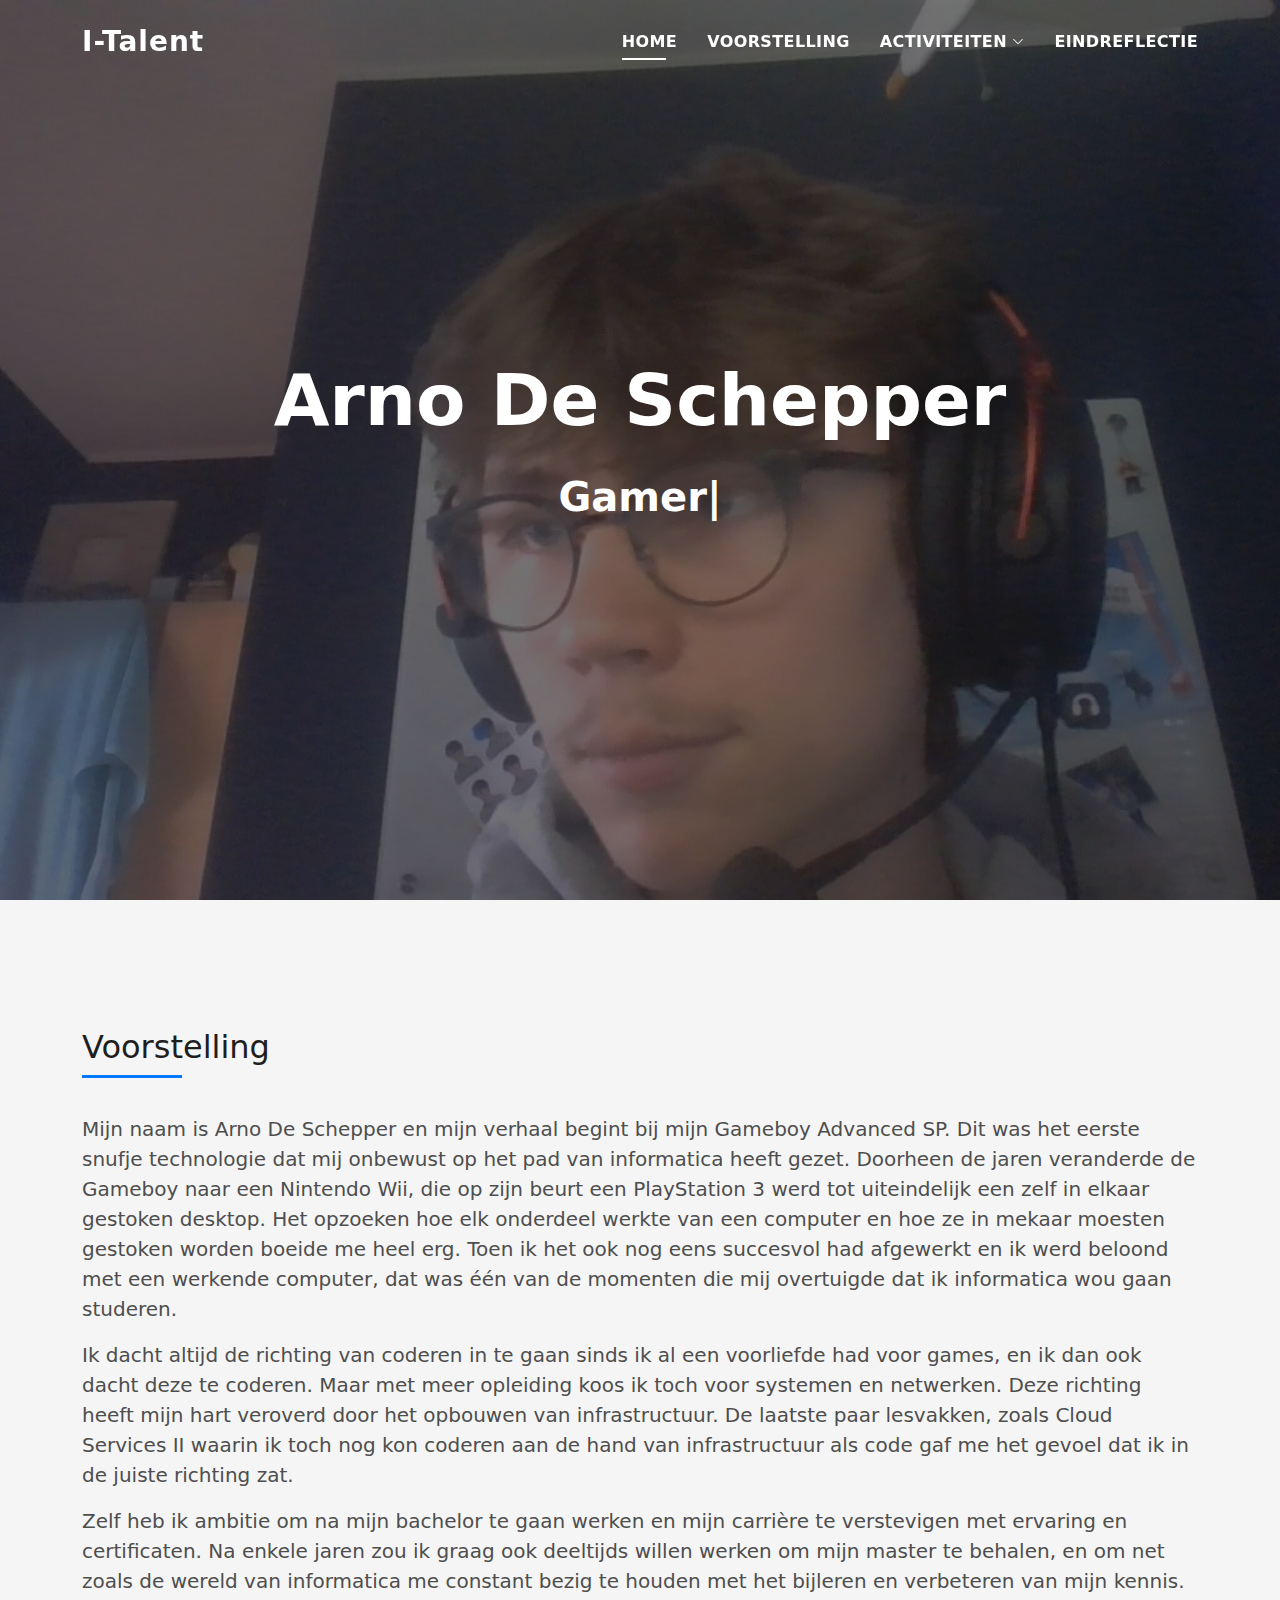
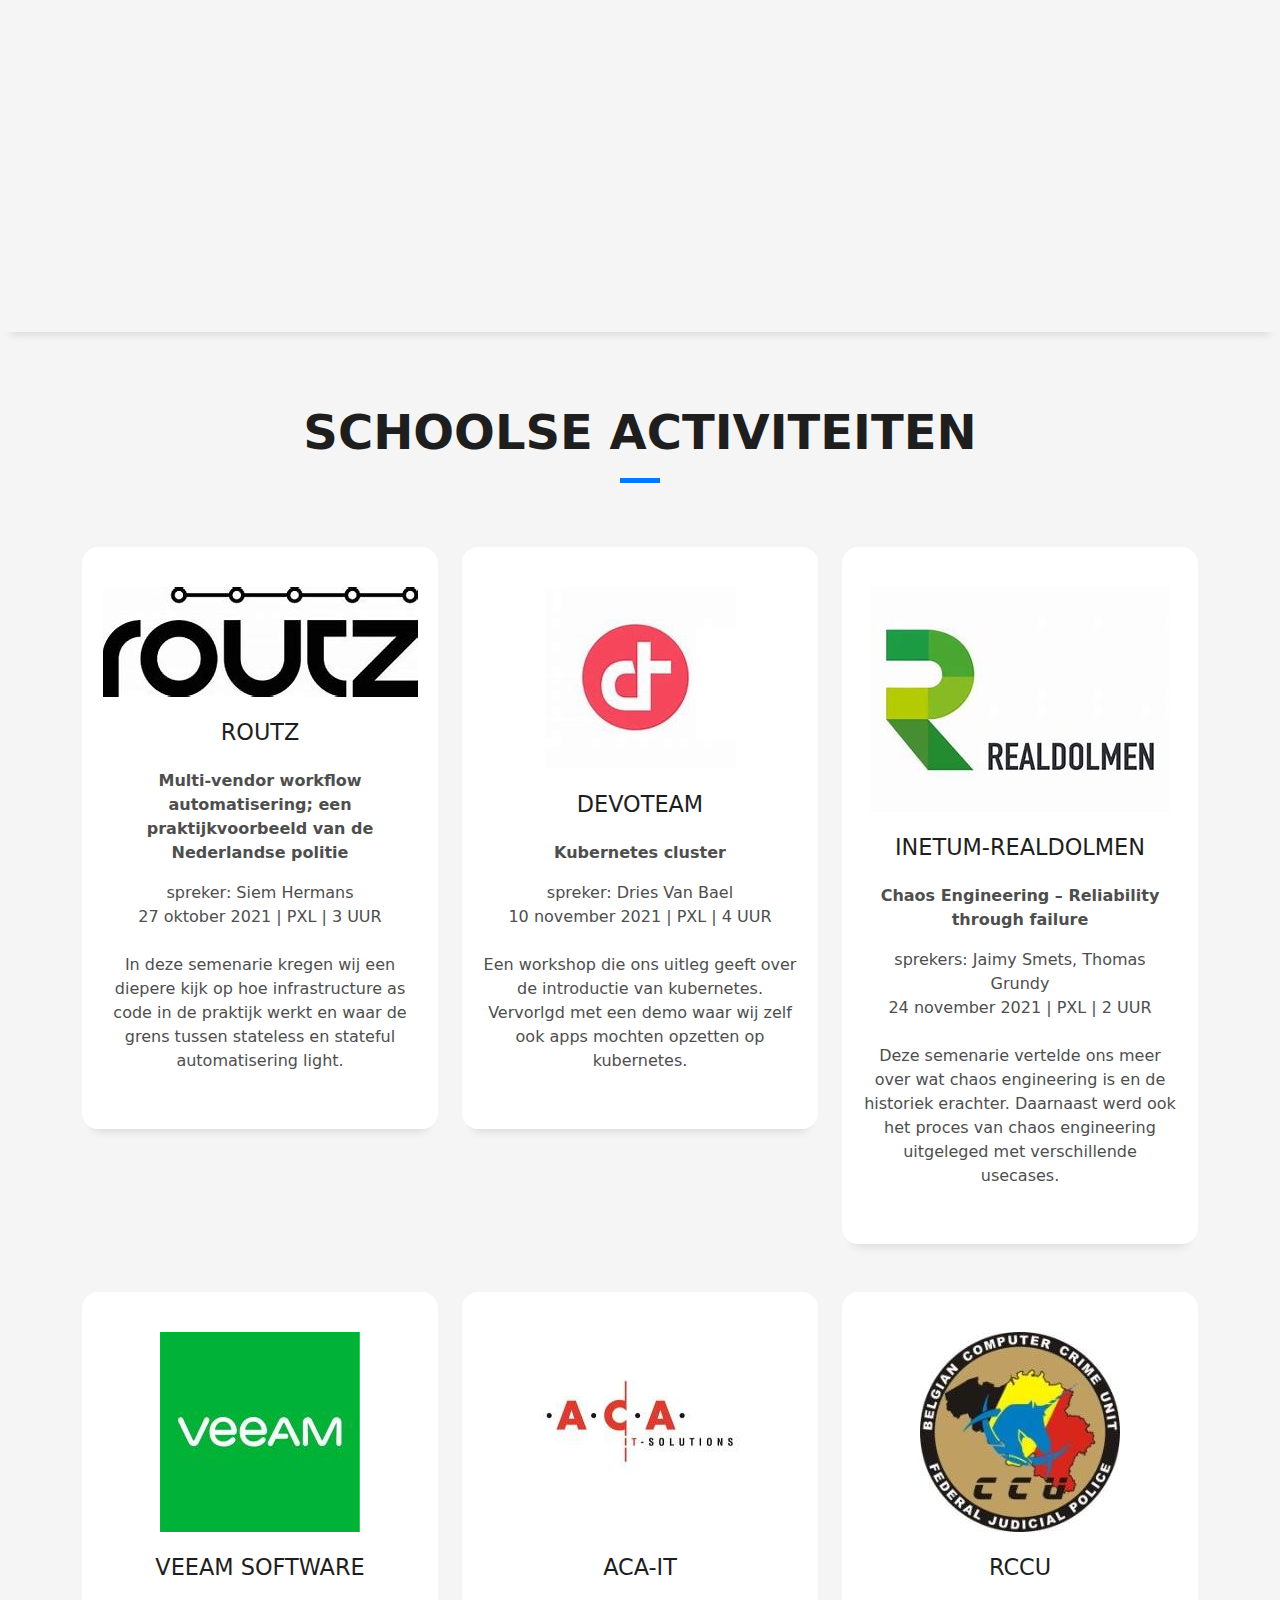
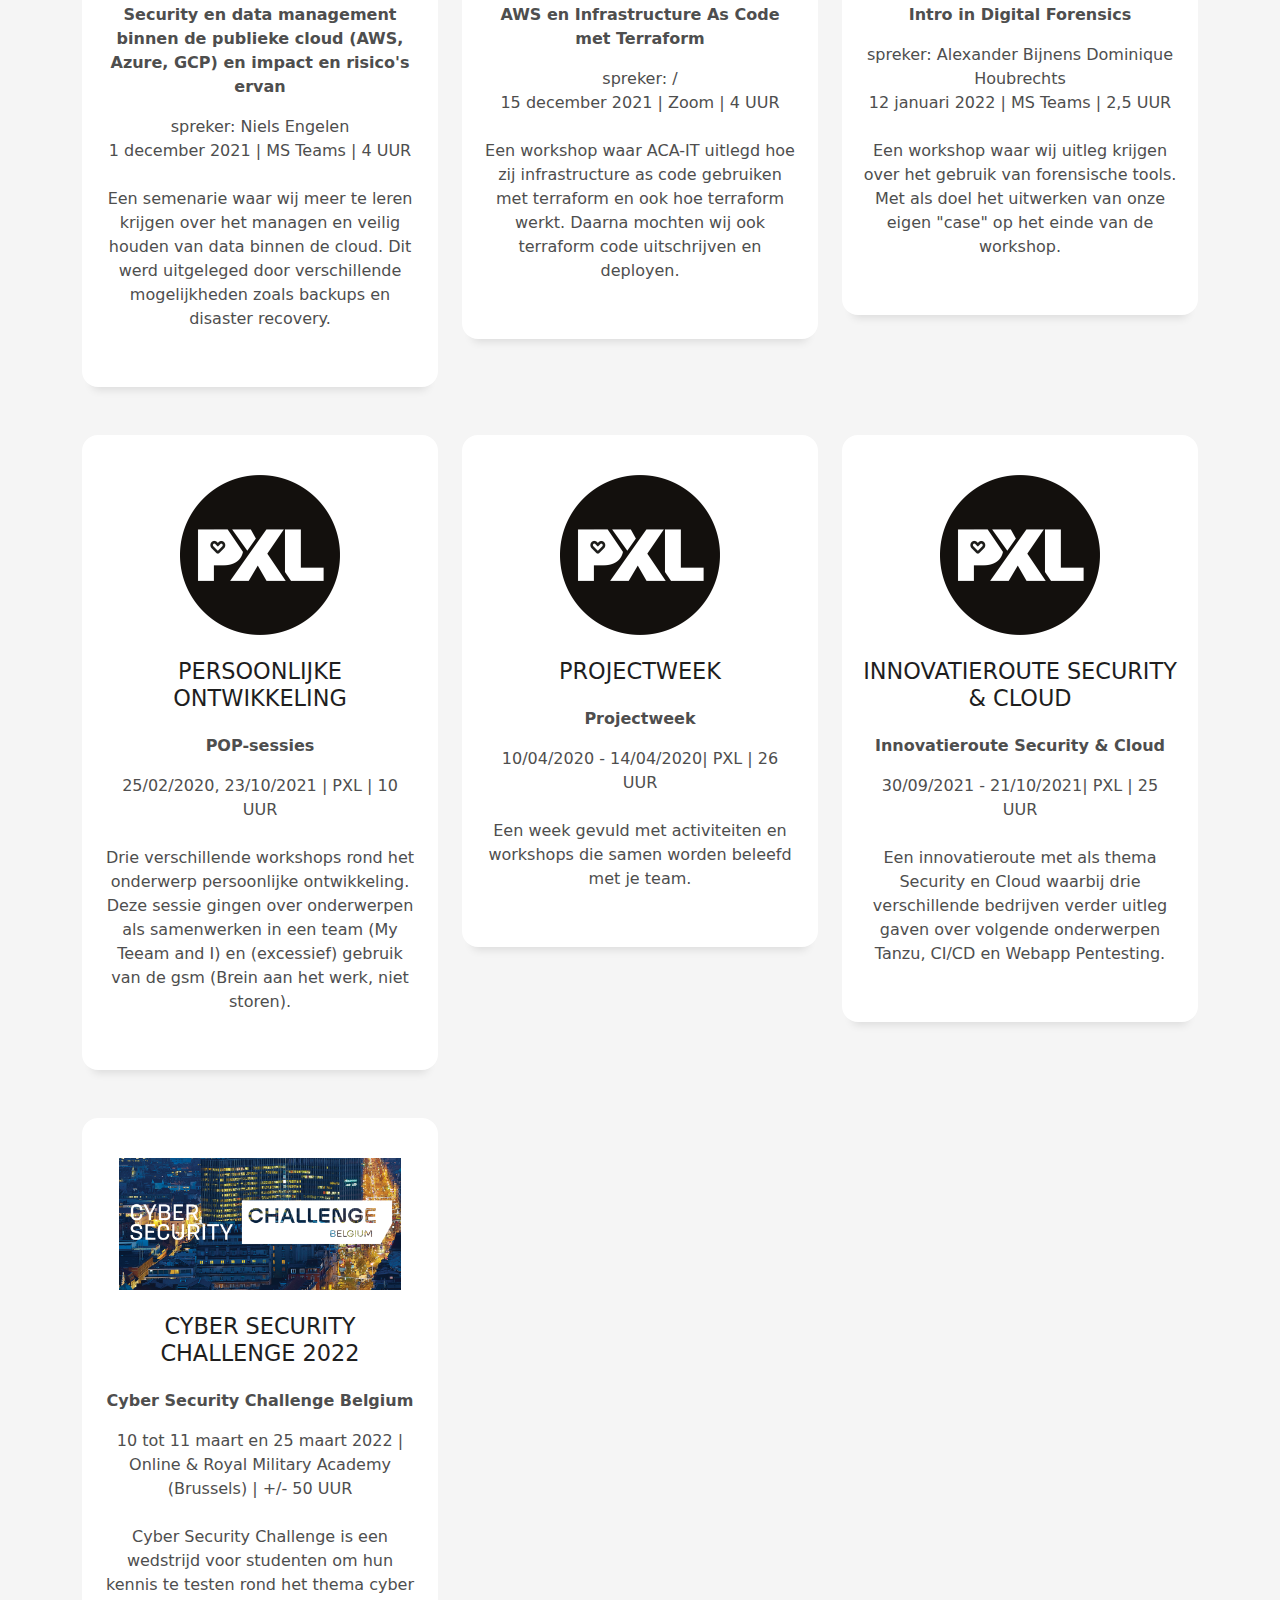
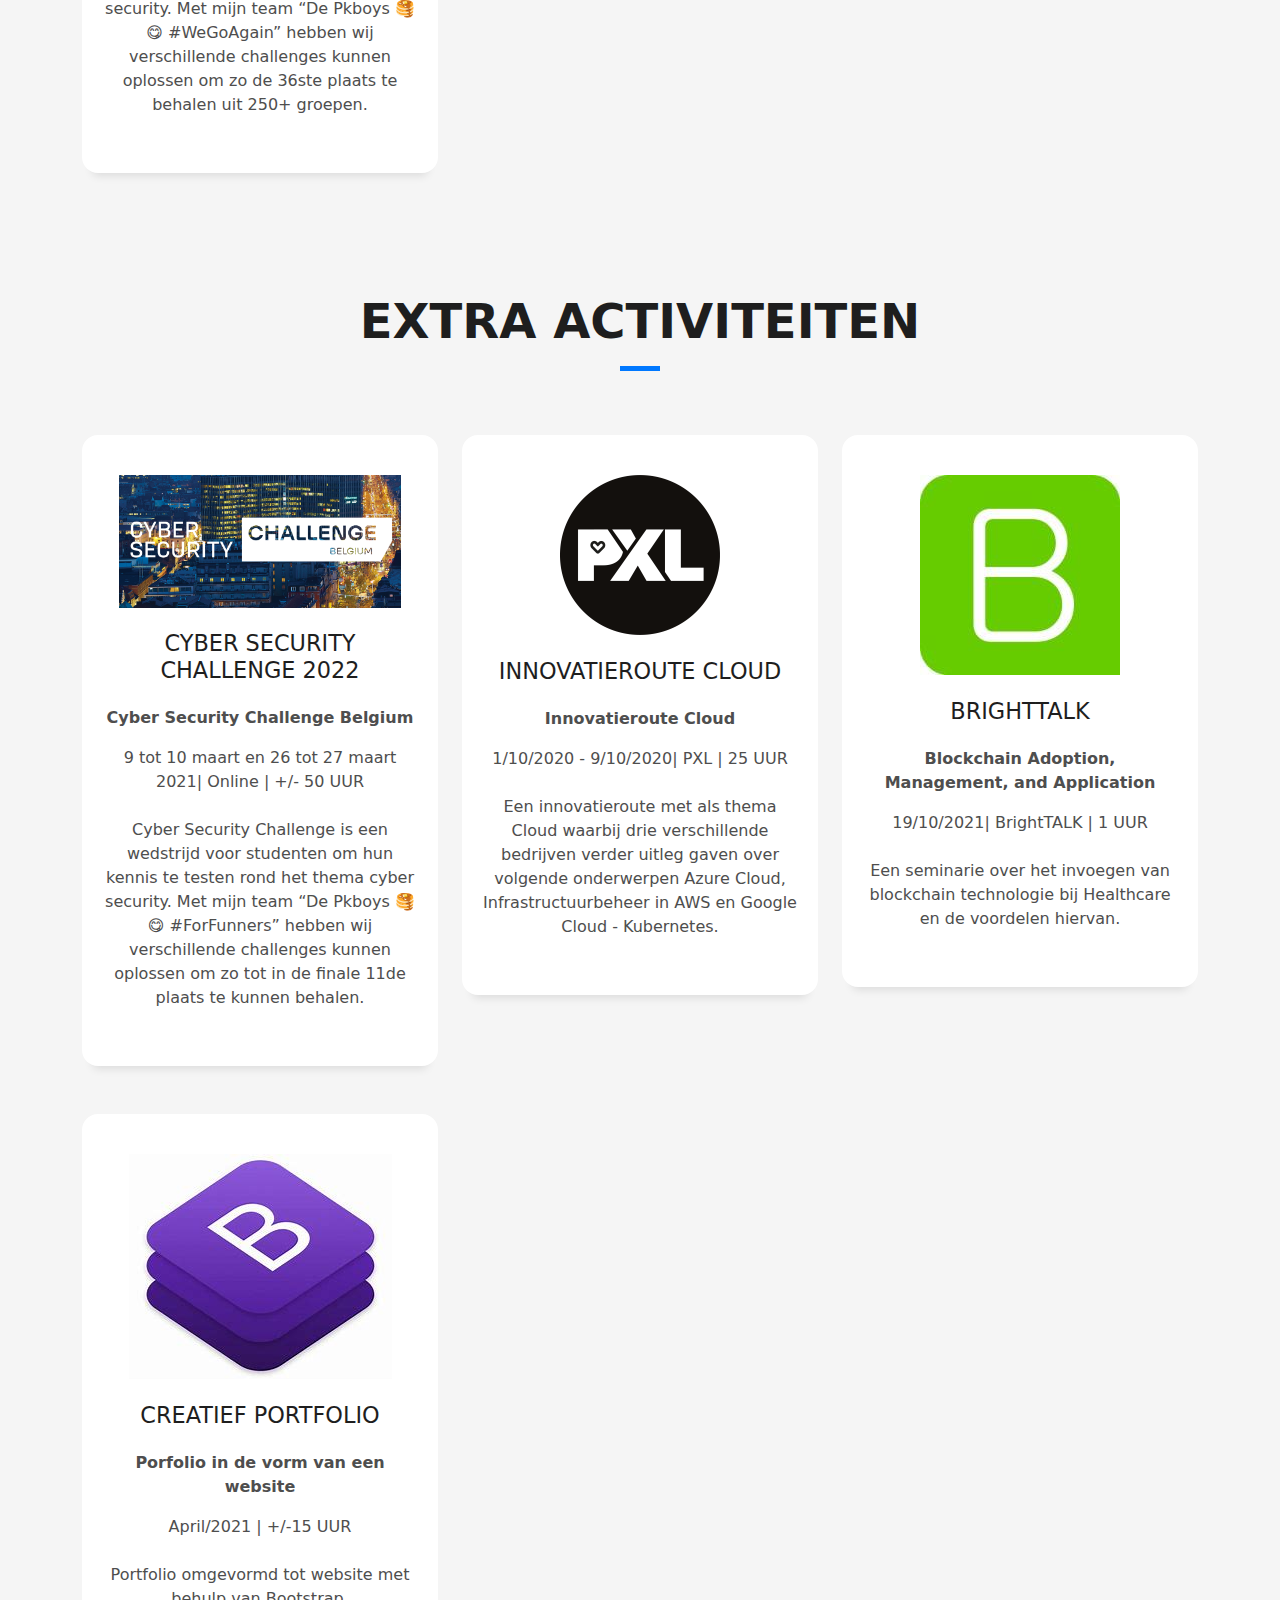
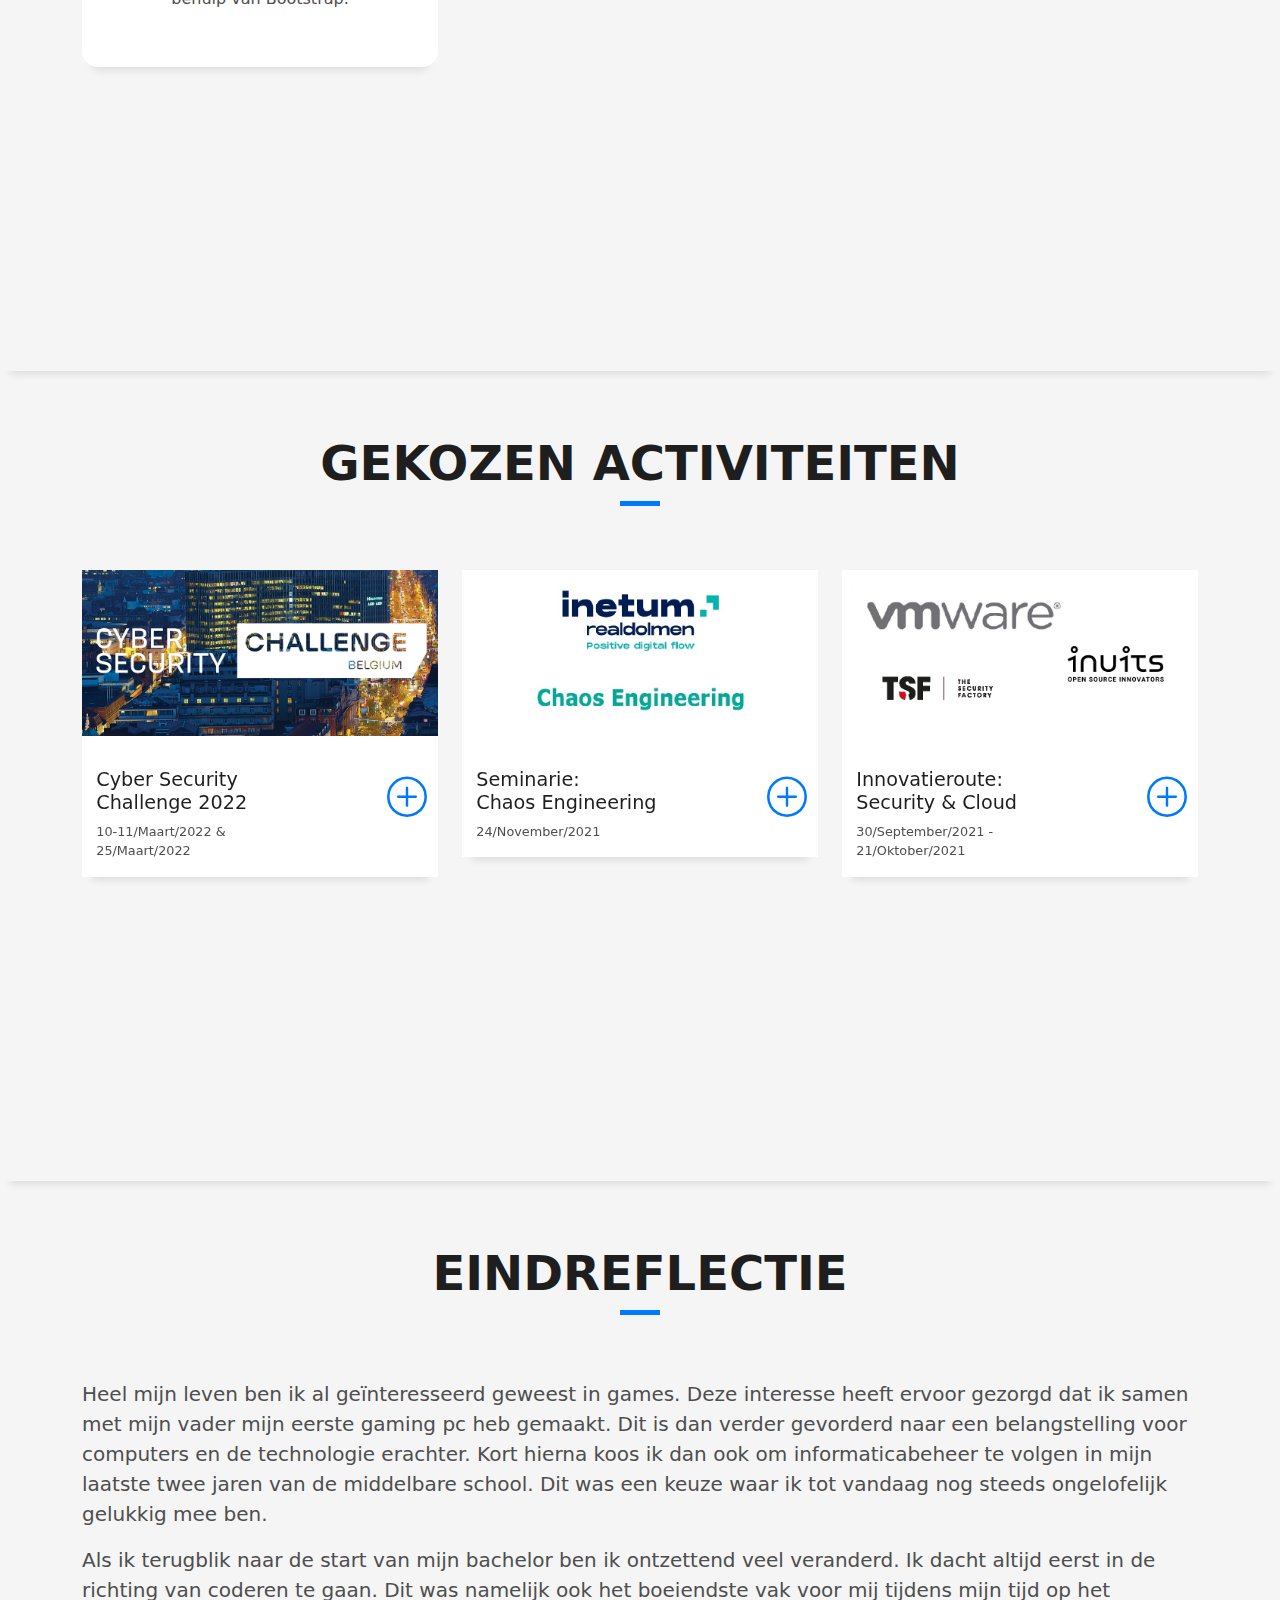
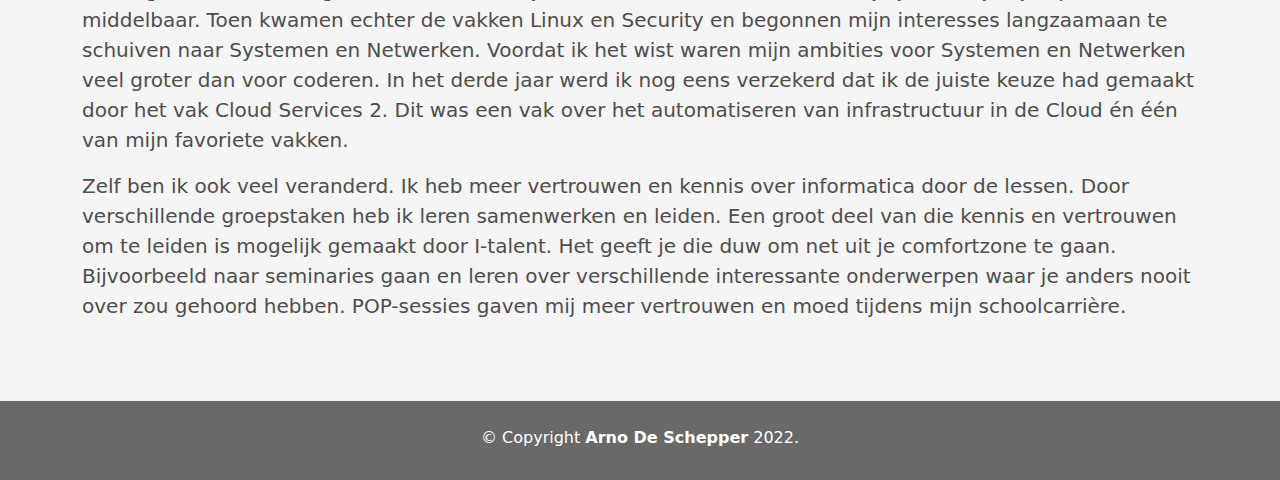
<file: index.html>
<!DOCTYPE html>
<html lang="en">

<head>
  <meta charset="utf-8">
  <meta content="width=device-width, initial-scale=1.0" name="viewport">

  <title>I-Talent Portfolio Arno De Schepper - Index</title>
  <meta content="" name="description">
  <meta content="" name="keywords">

  <!-- Favicons -->
  <link href="assets/img/pxl32pxl.png" rel="icon">
  <link href="assets/img/pxl160pxl.png" rel="apple-touch-icon">

  <!-- Vendor CSS Files -->
  <link href="assets/vendor/bootstrap/css/bootstrap.min.css" rel="stylesheet">
  <link href="assets/vendor/bootstrap-icons/bootstrap-icons.css" rel="stylesheet">
  <link href="assets/vendor/glightbox/css/glightbox.min.css" rel="stylesheet">
  <link href="assets/vendor/swiper/swiper-bundle.min.css" rel="stylesheet">

  <!-- Template Main CSS File -->
  <link href="assets/css/style.css" rel="stylesheet">

</head>

<body>

  <!-- ======= Header ======= -->
  <header id="header" class="fixed-top">
    <div class="container d-flex align-items-center justify-content-between">

      <h1 class="logo"><a href="index.html">I-Talent</a></h1>

      <nav id="navbar" class="navbar">
        <ul>
          <li><a class="nav-link scrollto active" href="#hero">Home</a></li>
          <li><a class="nav-link scrollto" href="#about">Voorstelling</a></li>
          <li class="dropdown"><a href="#"><span>Activiteiten</span> <i class="bi bi-chevron-down"></i></a>
            <ul>
              <li><a href="#services">Schoolse activiteiten</a></li>
              <li><a href="#extra">Extra activiteiten</a></li>
              <li class="dropdown"><a href="#work"><span>Gekozen activiteiten</span> <i class="bi bi-chevron-right"></i></a>
                <ul>
                  <li><a href="cscbe.html" target="_blank" rel="noopener noreferrer">Cyber Security Challenge 2022</a></li>
                  <li><a href="chaos-engineering.html" target="_blank" rel="noopener noreferrer"> Seminarie: Chaos Engineering</a></li>
                  <li><a href="innovatie.html" target="_blank" rel="noopener noreferrer"> Innovatieroute: Security & Cloud</a></li>
                </ul>
              </li>
            </ul>
          </li>
  
          <li><a class="nav-link scrollto " href="#blog">Eindreflectie</a></li>
          <!--<li class="dropdown"><a href="#"><span>Drop Down</span> <i class="bi bi-chevron-down"></i></a>
            <ul>
              <li><a href="#">Drop Down 1</a></li>
              <li class="dropdown"><a href="#"><span>Deep Drop Down</span> <i class="bi bi-chevron-right"></i></a>
                <ul>
                  <li><a href="#">Deep Drop Down 1</a></li>
                  <li><a href="#">Deep Drop Down 2</a></li>
                  <li><a href="#">Deep Drop Down 3</a></li>
                  <li><a href="#">Deep Drop Down 4</a></li>
                  <li><a href="#">Deep Drop Down 5</a></li>
                </ul>
              </li>
              <li><a href="#">Drop Down 2</a></li>
              <li><a href="#">Drop Down 3</a></li>
              <li><a href="#">Drop Down 4</a></li>
            </ul>
          </li> -->
       
        </ul>
        <i class="bi bi-list mobile-nav-toggle"></i>
      </nav><!-- .navbar -->

    </div>
  </header><!-- End Header -->

  <!-- ======= Hero Section ======= -->
  <div id="hero" class="hero route bg-image" style="background-image: url(assets/img/uno.jpg)">
    <div class="overlay-itro"></div>
    <div class="hero-content display-table">
      <div class="table-cell">
        <div class="container">
          <!--<p class="display-6 color-d">Hello, world!</p>-->
          <h1 class="hero-title mb-4">Arno De Schepper</h1>
          <p class="hero-subtitle"><span class="typed" data-typed-items="Gamer, Dieren fanaat, Student, Levensgenieter"></span></p>
          <!-- <p class="pt-3"><a class="btn btn-primary btn js-scroll px-4" href="#about" role="button">Learn More</a></p> -->
        </div>
      </div>
    </div>
  </div><!-- End Hero Section -->

  <main id="main">

    <!-- ======= About Section ======= -->
    <section id="about" class="about-mf sect-pt4 route">
      <div class="container">
        <div class="row">
          <div class="about-me pt-4 pt-md-0">
            <div class="title-box-2">
              <h5 class="title-left">
                Voorstelling
              </h5>
            </div>
            <p class="lead">
              Mijn naam is Arno De Schepper en mijn verhaal begint bij mijn Gameboy Advanced SP. 
              Dit was het eerste snufje technologie dat mij onbewust op het pad van informatica heeft gezet. 
              Doorheen de jaren veranderde de Gameboy naar een Nintendo Wii, die op zijn beurt een PlayStation 3 werd tot uiteindelijk een zelf in elkaar gestoken desktop. 
              Het opzoeken hoe elk onderdeel werkte van een computer en hoe ze in mekaar moesten gestoken worden boeide me heel erg. 
              Toen ik het ook nog eens succesvol had afgewerkt en ik werd beloond met een werkende computer, dat was één van de momenten die mij overtuigde dat ik informatica wou gaan studeren.
            </p>
            <p class="lead">
              Ik dacht altijd de richting van coderen in te gaan sinds ik al een voorliefde had voor games, en ik dan ook dacht deze te coderen. 
              Maar met meer opleiding koos ik toch voor systemen en netwerken. 
              Deze richting heeft mijn hart veroverd door het opbouwen van infrastructuur. 
              De laatste paar lesvakken, zoals Cloud Services II  waarin ik toch nog kon coderen aan de hand van infrastructuur als code gaf me het gevoel dat ik in de juiste richting zat.
            </p>
            <p class="lead ex">
              Zelf heb ik ambitie om na mijn bachelor te gaan werken en mijn carrière te verstevigen met ervaring en certificaten. 
              Na enkele jaren zou ik graag ook deeltijds willen werken om mijn master te behalen, en om net zoals de wereld van informatica me constant bezig te houden met het bijleren en verbeteren van mijn kennis.
            </p>
          </div>
          
        </div>
      </div>
    </section><!-- End About Section -->

    <div class="section-counter paralax-mf bg-image" style="background-image: url(assets/img/due.jpg)"></div>

    <!-- ======= Services Section ======= -->
    <section id="services" class="services-mf pt-5 route">
      <div class="container">
        <div class="row">
          <div class="col-sm-12">
            <div class="title-box text-center">
              <br>
              <h3 class="title-a">
                Schoolse Activiteiten
              </h3>
              <p class="subtitle-a">
                
              </p>
              <div class="line-mf"></div>
            </div>
          </div>
        </div>
        <div class="row">
          <div class="col-md-4">
            <div class="service-box">
              <div class="service-ico">
                <img  src="assets/img/routz.jpg" >
              </div>
           
              <div class="service-content">
                <h2 class="s-title">Routz </h2>
                <p class="s-description text-center">
                  <p style="font-weight: bold;">Multi-vendor workflow automatisering; een praktijkvoorbeeld van de Nederlandse politie</p>
                  spreker: Siem Hermans<br>
                  27 oktober 2021 | PXL | 3 UUR <br>
                  <br>
                  
                  In deze semenarie kregen wij een diepere kijk op hoe infrastructure as code in de praktijk werkt en waar de grens tussen stateless en stateful automatisering light. 
                </p>
              </div>
            </div>
          </div>
          <div class="col-md-4">
            <div class="service-box">
              <div class="service-ico">
                <img  src="assets/img/devoteam.jpg" >
              </div>
              
              <div class="service-content">
                <h2 class="s-title">Devoteam</h2>
                <p class="s-description text-center">
                  <p style="font-weight: bold;">Kubernetes cluster</p>
                  spreker: Dries Van Bael<br>
                  10 november 2021 | PXL | 4 UUR <br>
                  <br>
                  
                  Een workshop die ons uitleg geeft over de introductie van kubernetes. Vervorlgd met een demo waar wij zelf ook apps mochten opzetten op kubernetes.
                </p>
              </div>
            </div>
          </div>
          <div class="col-md-4">
            <div class="service-box">
              <div class="service-ico">
                <img  src="assets/img/realdolmen.jpg" >
              </div>
              <div class="service-content">
                <h2 class="s-title">Inetum-Realdolmen</h2>
                <p class="s-description text-center">
                  <p style="font-weight: bold;">Chaos Engineering – Reliability through failure</p>
                  sprekers: Jaimy Smets, Thomas Grundy<br>
                  24 november 2021 | PXL | 2 UUR <br>
                  <br>
                  
                  Deze semenarie vertelde ons meer over wat chaos engineering is en de historiek erachter. Daarnaast werd ook het proces van chaos engineering uitgeleged met verschillende usecases.
                </p>
              </div>
            </div>
          </div>
          <div class="col-md-4">
            <div class="service-box">
              <div class="service-ico">
                <img  src="assets/img/veeam.jpg" >
              </div>
              <div class="service-content">
                <h2 class="s-title">Veeam Software</h2>
                <p class="s-description text-center">
                  <p style="font-weight: bold;">Security en data management binnen de publieke cloud (AWS, Azure, GCP) en impact en risico's ervan</p>
                  spreker: Niels Engelen<br>
                  1 december 2021 | MS Teams | 4 UUR <br>
                  <br>
                  
                  Een semenarie waar wij meer te leren krijgen over het managen en veilig houden van data binnen de cloud. Dit werd uitgeleged door verschillende mogelijkheden zoals backups en disaster recovery.
                </p>
              </div>
            </div>
          </div>
          <div class="col-md-4">
            <div class="service-box">
              <div class="service-ico">
                <img  src="assets/img/aca-it.jpg" >
              </div>
              <div class="service-content">
                <h2 class="s-title">ACA-IT</h2>
                <p class="s-description text-center">
                  <p style="font-weight: bold;"> AWS en Infrastructure As Code met Terraform</p>
                  spreker: /<br>
                  15 december 2021 | Zoom | 4 UUR <br>
                  <br>
                  
                  Een workshop waar ACA-IT uitlegd hoe zij infrastructure as code gebruiken met terraform en ook hoe terraform werkt. Daarna mochten wij ook terraform code uitschrijven en deployen.
                </p>
              </div>
            </div>
          </div>
          <div class="col-md-4">
            <div class="service-box">
              <div class="service-ico">
                <img  src="assets/img/RCCU.jpg" >
              </div>
              <div class="service-content">
                <h2 class="s-title">RCCU</h2>
                <p class="s-description text-center">
                  <p style="font-weight: bold;">Intro in Digital Forensics</p>
                  spreker: Alexander Bijnens Dominique Houbrechts<br>
                  12 januari 2022 | MS Teams | 2,5 UUR <br>
                  <br>
                  
                  Een workshop waar wij uitleg krijgen over het gebruik van forensische tools. Met als doel het uitwerken van onze eigen "case" op het einde van de workshop. 
                </p>
              </div>
            </div>
          </div>
          <div class="col-md-4">
            <div class="service-box">
              <div class="service-ico">
                <img  src="assets/img/pxl160pxl.png" >
              </div>
              <div class="service-content">
                <h2 class="s-title">Persoonlijke ontwikkeling</h2>
                <p class="s-description text-center">
                  <p style="font-weight: bold;">POP-sessies</p>
                
                  25/02/2020, 23/10/2021 | PXL | 10 UUR <br>
                  <br>
                  
                  Drie verschillende workshops rond het onderwerp persoonlijke ontwikkeling. Deze sessie gingen over onderwerpen als samenwerken in een team (My Teeam and I) en (excessief) gebruik van de gsm (Brein aan het werk, niet storen).
                </p>
              </div>
            </div>
          </div>
          <div class="col-md-4">
            <div class="service-box">
              <div class="service-ico">
                <img  src="assets/img/pxl160pxl.png" >
              </div>
              <div class="service-content">
                <h2 class="s-title">Projectweek</h2>
                <p class="s-description text-center">
                  <p style="font-weight: bold;">Projectweek</p>
                  10/04/2020 - 14/04/2020| PXL | 26 UUR<br>
                  <br>
                  
                  Een week gevuld met activiteiten en workshops die samen worden beleefd met je team. 
                </p>
              </div>
            </div>
          </div>
          <div class="col-md-4">
            <div class="service-box">
              <div class="service-ico">
                <img  src="assets/img/pxl160pxl.png" >
              </div>
              <div class="service-content">
                <h2 class="s-title">Innovatieroute Security & Cloud</h2>
                <p class="s-description text-center">
                  <p style="font-weight: bold;">Innovatieroute Security & Cloud</p>
                  30/09/2021 - 21/10/2021| PXL | 25 UUR<br>
                  <br>
                  
                  Een innovatieroute met als thema Security en Cloud waarbij drie verschillende bedrijven verder uitleg gaven over volgende onderwerpen Tanzu, CI/CD en Webapp Pentesting.
                </p>
              </div>
            </div>
          </div>
          <div class="col-md-4">
            <div class="service-box">
              <div class="service-ico">
                <img  src="assets/img/cscbe.jpg" width="90%" >
              </div>
              <div class="service-content">
                <h2 class="s-title">Cyber Security Challenge 2022</h2>
                <p class="s-description text-center">
                  <p style="font-weight: bold;">Cyber Security Challenge Belgium</p>
                  10 tot 11 maart en 25 maart 2022 | Online & Royal Military Academy (Brussels) | +/- 50 UUR<br>
                  <br>
                  
                  Cyber Security Challenge is een wedstrijd voor studenten om hun kennis te testen rond het thema cyber security. Met mijn team “De Pkboys 🥞😋 #WeGoAgain” hebben wij verschillende challenges kunnen oplossen om zo de 36ste plaats te behalen uit 250+ groepen.

                </p>
              </div>
            </div>
          </div>
        </div>
      </div>
    </section><!-- End Services Section -->
    <section id="extra" class="services-mf pt-5 route">
      <div class="container">
        <div class="row">
          <div class="col-sm-12">
            <div class="title-box text-center">
              <br>
              <h3 class="title-a">
                Extra Activiteiten
              </h3>
              <p class="subtitle-a">
                
              </p>
              <div class="line-mf"></div>
            </div>
          </div>
        </div>
        <div class="row">
          <div class="col-md-4">
            <div class="service-box">
              <div class="service-ico">
                <img  src="assets/img/cscbe.jpg" width="90%" >
              </div>
           
              <div class="service-content">
                <h2 class="s-title">Cyber Security Challenge 2022 </h2>
                <p class="s-description text-center">
                  <p style="font-weight: bold;">Cyber Security Challenge Belgium</p>
                  9 tot 10 maart en 26 tot 27 maart 2021| Online | +/- 50 UUR<br>
                  <br>
                  Cyber Security Challenge is een wedstrijd voor studenten om hun kennis te testen rond het thema cyber security. Met mijn team “De Pkboys 🥞 😋 #ForFunners” hebben wij verschillende challenges kunnen oplossen om zo tot in de finale 11de plaats te kunnen behalen.

                </p>
              </div>
            </div>
          </div>
          <div class="col-md-4">
            <div class="service-box">
              <div class="service-ico">
                <img  src="assets/img/pxl160pxl.png" >
              </div>
              <div class="service-content">
                <h2 class="s-title">Innovatieroute Cloud</h2>
                <p class="s-description text-center">
                  <p style="font-weight: bold;">Innovatieroute Cloud</p>
                  1/10/2020 - 9/10/2020| PXL | 25 UUR<br>
                  <br>
                  Een innovatieroute met als thema Cloud waarbij drie verschillende bedrijven verder uitleg gaven over volgende onderwerpen Azure Cloud, Infrastructuurbeheer in AWS en Google Cloud - Kubernetes.

                </p>
              </div>
            </div>
          </div>
          <div class="col-md-4">
            <div class="service-box">
              <div class="service-ico">
                <img  src="assets/img/brightalk.jpg" >
              </div>
              <div class="service-content">
                <h2 class="s-title">BrightTALK</h2>
                <p class="s-description text-center">
                  <p style="font-weight: bold;">Blockchain Adoption, Management, and Application</p>
                  19/10/2021| BrightTALK | 1 UUR<br>
                  <br>
                  Een seminarie over het invoegen van blockchain technologie bij Healthcare en de voordelen hiervan.
                </p>
              </div>
            </div>
          </div>
          <div class="col-md-4">
            <div class="service-box">
              <div class="service-ico">
                <img  src="assets/img/bootstrap.jpg" >
              </div>
              <div class="service-content">
                <h2 class="s-title">Creatief portfolio</h2>
                <p class="s-description text-center">
                  <p style="font-weight: bold;">Porfolio in de vorm van een website</p>
                  April/2021 | +/-15 UUR<br>
                  <br>
                  Portfolio omgevormd tot website met behulp van Bootstrap. 
                </p>
              </div>
            </div>
          </div>
        </div>
        

      </div>
    </section><!-- End Services Section -->

    <!-- ======= Counter Section ======= -->
    <div class="section-counter paralax-mf bg-image" style="background-image: url(assets/img/groep-project.jpg)">
  
     
    </div><!-- End Counter Section -->

    <!-- ======= Portfolio Section ======= -->
    <section id="work" class="portfolio-mf sect-pt4 route">
      <div class="container">
        <div class="row">
          <div class="col-sm-12">
            <div class="title-box text-center">
              <h3 class="title-a">
                Gekozen activiteiten
              </h3>
              <div class="line-mf"></div>
            </div>
          </div>
        </div>
        <div class="row">
          <div class="col-md-4">
            <div class="work-box">
              <a href="assets/img/cscbe.jpg" data-gallery="portfolioGallery" class="portfolio-lightbox">
                <div class="work-img">
                  <img src="assets/img/cscbe.jpg" alt="" class="img-fluid">
                </div>
              </a>
              <div class="work-content">
                <div class="row">
                  <div class="col-sm-8">
                    <h2 class="w-title">Cyber Security Challenge 2022</h2>
                    <div class="w-more">
                      <span class="w-date">10-11/Maart/2022</span> & <span class="w-date">25/Maart/2022</span>
                    </div>
                  </div>
                  <div class="col-sm-4">
                    <div class="w-like">
                      <a href="cscbe.html" target="_blank" rel="noopener noreferrer"> <span class="bi bi-plus-circle"></span></a>
                    </div>
                  </div>
                </div>
              </div>
            </div>
          </div>
          <div class="col-md-4">
            <div class="work-box">
              <a href="assets/img/chaosengineering.jpg" data-gallery="portfolioGallery" class="portfolio-lightbox">
                <div class="work-img">
                  <img src="assets/img/chaosengineering.jpg" alt="" class="img-fluid">
                </div>
              </a>
              <div class="work-content">
                <div class="row">
                  <div class="col-sm-8">
                    <h2 class="w-title">Seminarie: <br>Chaos Engineering</h2>
                    <div class="w-more">
                      <span class="w-date">24/November/2021 </span>
                    </div>
                  </div>
                  <div class="col-sm-4">
                    <div class="w-like">
                      <a href="chaos-engineering.html" target="_blank" rel="noopener noreferrer"> <span class="bi bi-plus-circle"></span></a>
                    </div>
                  </div>
                </div>
              </div>
            </div>
          </div>
          <div class="col-md-4">
            <div class="work-box">
              <a href="assets/img/innovatie-c&s.jpg" data-gallery="portfolioGallery" class="portfolio-lightbox">
                <div class="work-img">
                  <img src="assets/img/innovatie-c&s.jpg" alt="" class="img-fluid">
                </div>
              </a>
              <div class="work-content">
                <div class="row">
                  <div class="col-sm-8">
                    <h2 class="w-title">Innovatieroute: <br>Security & Cloud</h2>
                    <div class="w-more">
                     <span class="w-date">30/September/2021 - 21/Oktober/2021</span>
                    </div>
                  </div>
                  <div class="col-sm-4">
                    <div class="w-like">
                      <a href="innovatie.html" target="_blank" rel="noopener noreferrer"> <span class="bi bi-plus-circle"></span></a>
                    </div>
                  </div>
                </div>
              </div>
            </div>
          </div>    
        </div>
      </div>
    </section><!-- End Portfolio Section -->

    <div class="testimonials paralax-mf bg-image" style="background-image: url(assets/img/cscbe-sfeer.jpg)">

    </div>

    <!-- ======= Blog Section ======= -->
    <section id="blog" class="blog-mf sect-pt4 route">
      <div class="container">
        <div class="row">
          <div class="col-sm-12">
            <div class="title-box text-center">
              <h3 class="title-a">
                Eindreflectie
              </h3>
              <div class="line-mf"></div>
 
            </div>
              <p class="lead">
                Heel mijn leven ben ik al geïnteresseerd geweest in games. Deze interesse heeft ervoor gezorgd dat ik samen met mijn vader mijn eerste gaming pc heb gemaakt. 
                Dit is dan verder gevorderd naar een belangstelling voor computers en de technologie erachter. 
                Kort hierna koos ik dan ook om informaticabeheer te volgen in mijn laatste twee jaren van de middelbare school. 
                Dit was een keuze waar ik tot vandaag nog steeds ongelofelijk gelukkig mee ben. 
              </p>
              <p class="lead">
                Als ik terugblik naar de start van mijn bachelor ben ik ontzettend veel veranderd. Ik dacht altijd eerst in de richting van coderen te gaan. 
                Dit was namelijk ook het boeiendste vak voor mij tijdens mijn tijd op het middelbaar. 
                Toen kwamen echter de vakken Linux en Security en begonnen mijn interesses langzaamaan te schuiven naar Systemen en Netwerken. 
                Voordat ik het wist waren mijn ambities voor Systemen en Netwerken veel groter dan voor coderen. In het derde jaar werd ik nog eens verzekerd dat ik de juiste keuze had gemaakt door het vak Cloud Services 2. 
                Dit was een vak over het automatiseren van infrastructuur in de Cloud én één van mijn favoriete vakken.
              </p>
              <p class="lead ex">
                Zelf ben ik ook veel veranderd. Ik heb meer vertrouwen en kennis over informatica door de lessen. 
                Door verschillende groepstaken heb ik leren samenwerken en leiden. 
                Een groot deel van die kennis en vertrouwen om te leiden is mogelijk gemaakt door I-talent. Het geeft je die duw om net uit je comfortzone te gaan. 
                Bijvoorbeeld naar seminaries gaan en leren over verschillende interessante onderwerpen waar je anders nooit over zou gehoord hebben. 
                POP-sessies gaven mij meer vertrouwen en moed tijdens mijn schoolcarrière.
              </p>
            
            </div>
          </div>
        </div>
        
          
        
      </div>
    </section><!-- End Blog Section -->
  </main><!-- End #main -->

  <!-- ======= Footer ======= -->
  <footer>
    <div class="container">
      <div class="row">
        <div class="col-sm-12">
          <div class="copyright-box">
            <p class="copyright">&copy; Copyright <strong>Arno De Schepper</strong> 2022.</p>
            
            </div>
          </div>
        </div>
      </div>
    </div>
  </footer><!-- End  Footer -->

  <div id="preloader"></div>
  <a href="#" class="back-to-top d-flex align-items-center justify-content-center"><i class="bi bi-arrow-up-short"></i></a>

  <!-- Vendor JS Files -->
  <script src="assets/vendor/bootstrap/js/bootstrap.bundle.min.js"></script>
  <script src="assets/vendor/glightbox/js/glightbox.min.js"></script>
  <script src="assets/vendor/php-email-form/validate.js"></script>
  <script src="assets/vendor/purecounter/purecounter.js"></script>
  <script src="assets/vendor/swiper/swiper-bundle.min.js"></script>
  <script src="assets/vendor/typed.js/typed.min.js"></script>

  <!-- Template Main JS File -->
  <script src="assets/js/main.js"></script>

</body>

</html>
</file>
<file: assets/css/style.css>
/**
* Template Name: DevFolio - v4.5.0
* Template URL: https://bootstrapmade.com/devfolio-bootstrap-portfolio-html-template/
* Author: BootstrapMade.com
* License: https://bootstrapmade.com/license/
*/

/*--------------------------------------------------------------
# General
--------------------------------------------------------------*/
body {
  background-color: #f5f5f5;
  color: #4e4e4e;
}

main {
  margin-top: 5%;
}


#header-noni {
  background-color: #1B1B1B;
  color: #1B1B1B;
}
#div-all {
  background-color: #1B1B1B;
  color: #1B1B1B;
}

h1,
h2,
h3,
h4,
h5,
h6 {
  color: #1e1e1e;
}

a {
  color: #1e1e1e;
  text-decoration: none;
  transition: all 0.5s ease-in-out;
}
a:hover {
  color: #0078ff;
  text-decoration: none;
  transition: all 0.5s ease-in-out;
}

#a-it {
  color: white;
  font-size: 75%;
}

.p-r {
  position: relative;
}

.color-a {
  text-decoration: none;
  color: #0078ff;
}

.color-d {
  color: #f5f5f5;
}

.color-text-a {
  text-decoration: none;
  color: #4e4e4e;
}

.box-shadow, .card-blog, .work-box, .service-box, .paralax-mf {
  box-shadow: 0 13px 8px -10px rgba(0, 0, 0, 0.1);
}

.box-shadow-a, .button:hover {
  text-decoration: none;
  box-shadow: 0 0 0 4px #cde1f8;
}

.display-5 {
  font-size: 2.5rem;
  font-weight: 300;
  line-height: 1.1;
}

.display-6 {
  font-size: 2rem;
  font-weight: 300;
  line-height: 1.1;
}

.avatar {
  width: 32px;
  height: 32px;
  margin-right: 4px;
  overflow: hidden;
}

.bg-image {
  background-repeat: no-repeat;
  background-attachment: fixed;
  background-size: cover;
  background-position: center center;
}
@media (max-width: 1024px) {
  .bg-image {
    background-attachment: scroll;
  }
}

.overlay-mf {
  background-color: #0078ff;
}

.overlay-mf {
  position: absolute;
  top: 0;
  left: 0px;
  padding: 0;
  height: 100%;
  width: 100%;
  opacity: 0.7;
}

.paralax-mf {
  position: relative;
  padding: 8rem 0;
}

.display-table {
  width: 100%;
  height: 100%;
  display: table;
}

.table-cell {
  display: table-cell;
  vertical-align: middle;
}

.ex {
  padding-bottom: 4rem;
}

/*--/ Sections /--*/
.sect-4 {
  padding: 4rem 0;
}

.sect-pt4 {
  padding-top: 4rem;
}

.sect-mt4 {
  margin-top: 4rem;
}

/*--/ Title s /--*/
.title-s {
  font-weight: 600;
  color: #1e1e1e;
  font-size: 1.1rem;
}

/*--/ Title A /--*/
.title-box {
  margin-bottom: 4rem;
}

.title-a {
  text-decoration: none;
  font-size: 3rem;
  font-weight: bold;
  text-transform: uppercase;
}

.subtitle-a {
  text-decoration: none;
  color: #4e4e4e;
}

.line-mf {
  width: 40px;
  height: 5px;
  background-color: #0078ff;
  margin: 0 auto;
}

/*--/ Title Left /--*/
.title-box-2 {
  margin-bottom: 3rem;
}

.title-left {
  font-size: 2rem;
  position: relative;
}
.title-left:before {
  content: "";
  position: absolute;
  height: 3px;
  background-color: #0078ff;
  width: 100px;
  bottom: -12px;
}

/*------/ Box /------*/
.box-pl2 {
  padding-left: 2rem;
}

.box-shadow-full {
  padding: 3rem 1.25rem;
  position: relative;
  background-color: #fff;
  margin-bottom: 3rem;
  z-index: 2;
  box-shadow: 0 1px 1px 0 rgba(0, 0, 0, 0.06), 0 2px 5px 0 rgba(0, 0, 0, 0.2);
}
@media (min-width: 768px) {
  .box-shadow-full {
    padding: 3rem;
  }
}

/*------/ Socials /------*/
.socials {
  padding: 1.5rem 0;
}
.socials ul li {
  display: inline-block;
}
.socials .ico-circle {
  height: 40px;
  width: 40px;
  font-size: 1.2rem;
  border-radius: 50%;
  line-height: 1.6;
  margin: 0 15px 0 0;
  box-shadow: 0 0 0 3px #0078ff;
  transition: all 500ms ease;
}
.socials .ico-circle:hover {
  background-color: #0078ff;
  color: #fff;
  box-shadow: 0 0 0 3px #cde1f8;
  transition: all 500ms ease;
}

/*------/ Ul resect /------*/
.ul-resect, .widget-tags ul, .widget-sidebar .list-sidebar, .box-comments .list-comments, .blog-wrapper .post-meta ul, .list-ico, .socials ul {
  list-style: none;
  padding-left: 0;
  margin-bottom: 0;
}

.list-ico {
  line-height: 2;
}
.list-ico span {
  color: #0078ff;
  margin-right: 10px;
}

/*------/ Ico Circle /------*/
.ico-circle {
  height: 100px;
  width: 100px;
  font-size: 2rem;
  border-radius: 50%;
  line-height: 1.55;
  margin: 0 auto;
  text-align: center;
  box-shadow: 0 0 0 10px #0078ff;
  display: block;
}

/*------/ Owl Carousel /------*/
.owl-theme .owl-dots {
  text-align: center;
  margin-top: 18px;
}
.owl-theme .owl-dots .owl-dot {
  display: inline-block;
}
.owl-theme .owl-dots .owl-dot span {
  width: 18px;
  height: 7px;
  margin: 5px 5px;
  background: #cde1f8;
  border: 0px solid #cde1f8;
  display: block;
  transition: all 0.6s ease-in-out;
  cursor: pointer;
}
.owl-theme .owl-dots .owl-dot:hover span {
  background-color: #cde1f8;
}
.owl-theme .owl-dots .owl-dot.active span {
  background-color: #1B1B1B;
  width: 25px;
}

/*--/ Scrolltop s /--*/
.scrolltop-mf {
  position: relative;
  display: none;
}
.scrolltop-mf span {
  z-index: 999;
  position: fixed;
  width: 42px;
  height: 42px;
  background-color: #0078ff;
  opacity: 0.7;
  font-size: 1.6rem;
  line-height: 1.5;
  text-align: center;
  color: #fff;
  top: auto;
  left: auto;
  right: 30px;
  bottom: 50px;
  cursor: pointer;
  border-radius: 50%;
}

/*--------------------------------------------------------------
# Back to top button
--------------------------------------------------------------*/
.back-to-top {
  position: fixed;
  visibility: hidden;
  opacity: 0;
  right: 15px;
  bottom: 15px;
  z-index: 996;
  background: #333;
  width: 40px;
  height: 40px;
  border-radius: 50px;
  transition: all 0.4s;
}
.back-to-top i {
  font-size: 28px;
  color: #fff;
  line-height: 0;
}
.back-to-top:hover {
  background: #298eff;
  color: #fff;
}
.back-to-top.active {
  visibility: visible;
  opacity: 1;
}

/*------/ Prelaoder /------*/
#preloader {
  position: fixed;
  top: 0;
  left: 0;
  right: 0;
  bottom: 0;
  z-index: 9999;
  overflow: hidden;
  background: #fff;
}

#preloader:before {
  content: "";
  position: fixed;
  top: calc(50% - 30px);
  left: calc(50% - 30px);
  border: 6px solid #f2f2f2;
  border-top: 6px solid #0078ff;
  border-radius: 50%;
  width: 60px;
  height: 60px;
  -webkit-animation: animate-preloader 1s linear infinite;
  animation: animate-preloader 1s linear infinite;
}

@-webkit-keyframes animate-preloader {
  0% {
    transform: rotate(0deg);
  }
  100% {
    transform: rotate(360deg);
  }
}

@keyframes animate-preloader {
  0% {
    transform: rotate(0deg);
  }
  100% {
    transform: rotate(360deg);
  }
}
/*------/ Button /------*/
.button {
  display: inline-block;
  padding: 0.3rem 0.6rem;
  text-align: center;
  vertical-align: middle;
  -webkit-user-select: none;
  -moz-user-select: none;
  user-select: none;
  font-size: 1rem;
  border-radius: 0.3rem;
  border: 1px solid transparent;
  transition: all 500ms ease;
  cursor: pointer;
}
.button:focus {
  outline: 0;
}
.button:hover {
  background-color: #0062d3;
  color: #fff;
  transition: all 500ms ease;
}

.button-a {
  text-decoration: none;
  background-color: #0078ff;
  color: #fff;
  border-color: #cde1f8;
}

.button-big {
  padding: 0.9rem 2.3rem;
  font-size: 1.2rem;
}

.button-rouded {
  border-radius: 5rem;
}

.btn-lg {
  padding: 0.5rem 1rem;
  font-size: 1.25rem;
  line-height: 1.5;
  border-radius: 0.3rem;
}

/*--------------------------------------------------------------
# Header
--------------------------------------------------------------*/
#header {
  transition: all 0.5s;
  z-index: 997;
  padding: 20px 0;
}
#header .logo {
  font-size: 28px;
  margin: 0;
  padding: 0;
  font-weight: 600;
  letter-spacing: 1px;
}
#header .logo a {
  color: #fff;
}
#header .logo img {
  max-height: 40px;
}
#header.header-scrolled {
  background: rgba(0, 0, 0, 0.9);
  padding: 12px 0;
}

/*--------------------------------------------------------------
# Navigation Menu
--------------------------------------------------------------*/
/**
* Desktop Navigation 
*/
.navbar {
  padding: 0;
}
.navbar ul {
  margin: 0;
  padding: 0;
  display: flex;
  list-style: none;
  align-items: center;
}
.navbar li {
  position: relative;
}
.navbar > ul > li {
  white-space: nowrap;
  padding: 10px 0 10px 30px;
}
.navbar a, .navbar a:focus {
  display: flex;
  align-items: center;
  justify-content: space-between;
  color: #fff;
  font-size: 16px;
  font-weight: 600;
  padding: 0;
  white-space: nowrap;
  transition: 0.3s;
  letter-spacing: 0.4px;
  position: relative;
  text-transform: uppercase;
}
.navbar a i, .navbar a:focus i {
  font-size: 12px;
  line-height: 0;
  margin-left: 5px;
}
.navbar > ul > li > a:before {
  content: "";
  position: absolute;
  width: 100%;
  height: 2px;
  bottom: -6px;
  left: 0;
  width: 0;
  background-color: #fff;
  visibility: hidden;
  transition: all 0.3s ease-in-out 0s;
}
.navbar a:hover:before, .navbar li:hover > a:before, .navbar .active:before {
  visibility: visible;
  width: 80%;
}
.navbar a:hover, .navbar .active, .navbar .active:focus, .navbar li:hover > a {
  color: #fff;
}
.navbar .dropdown ul {
  display: block;
  position: absolute;
  left: 30px;
  top: calc(100% + 30px);
  margin: 0;
  padding: 10px 0;
  z-index: 99;
  opacity: 0;
  visibility: hidden;
  background: #fff;
  box-shadow: 0px 0px 30px rgba(127, 137, 161, 0.25);
  transition: 0.3s;
}
.navbar .dropdown ul li {
  min-width: 200px;
}
.navbar .dropdown ul a {
  padding: 10px 20px;
  font-size: 14px;
  text-transform: none;
  color: #4e4e4e;
}
.navbar .dropdown ul a i {
  font-size: 12px;
}
.navbar .dropdown ul a:hover, .navbar .dropdown ul .active:hover, .navbar .dropdown ul li:hover > a {
  color: #0078ff;
}
.navbar .dropdown:hover > ul {
  opacity: 1;
  top: 100%;
  visibility: visible;
}
.navbar .dropdown .dropdown ul {
  top: 0;
  left: calc(100% - 30px);
  visibility: hidden;
}
.navbar .dropdown .dropdown:hover > ul {
  opacity: 1;
  top: 0;
  left: 100%;
  visibility: visible;
}
@media (max-width: 1366px) {
  .navbar .dropdown .dropdown ul {
    left: -90%;
  }
  .navbar .dropdown .dropdown:hover > ul {
    left: -100%;
  }
}

/**
* Mobile Navigation 
*/
.mobile-nav-toggle {
  color: #fff;
  font-size: 28px;
  cursor: pointer;
  display: none;
  line-height: 0;
  transition: 0.5s;
}

@media (max-width: 991px) {
  .mobile-nav-toggle {
    display: block;
  }

  .navbar ul {
    display: none;
  }
}
.navbar-mobile {
  position: fixed;
  overflow: hidden;
  top: 0;
  right: 0;
  left: 0;
  bottom: 0;
  background: rgba(78, 78, 78, 0.9);
  transition: 0.3s;
  z-index: 999;
}
.navbar-mobile .mobile-nav-toggle {
  position: absolute;
  top: 15px;
  right: 15px;
}
.navbar-mobile ul {
  display: block;
  position: absolute;
  top: 55px;
  right: 15px;
  bottom: 15px;
  left: 15px;
  padding: 10px 0;
  background-color: #fff;
  overflow-y: auto;
  transition: 0.3s;
}
.navbar-mobile > ul > li {
  padding: 0;
}
.navbar-mobile a:hover:before, .navbar-mobile li:hover > a:before, .navbar-mobile .active:before {
  visibility: hidden;
}
.navbar-mobile a, .navbar-mobile a:focus {
  padding: 10px 20px;
  font-size: 15px;
  color: #4e4e4e;
}
.navbar-mobile a:hover, .navbar-mobile .active, .navbar-mobile li:hover > a {
  color: #0078ff;
}
.navbar-mobile .getstarted, .navbar-mobile .getstarted:focus {
  margin: 15px;
}
.navbar-mobile .dropdown ul {
  position: static;
  display: none;
  margin: 10px 20px;
  padding: 10px 0;
  z-index: 99;
  opacity: 1;
  visibility: visible;
  background: #fff;
  box-shadow: 0px 0px 30px rgba(127, 137, 161, 0.25);
}
.navbar-mobile .dropdown ul li {
  min-width: 200px;
}
.navbar-mobile .dropdown ul a {
  padding: 10px 20px;
}
.navbar-mobile .dropdown ul a i {
  font-size: 12px;
}
.navbar-mobile .dropdown ul a:hover, .navbar-mobile .dropdown ul .active:hover, .navbar-mobile .dropdown ul li:hover > a {
  color: #0078ff;
}
.navbar-mobile .dropdown > .dropdown-active {
  display: block;
}

/*--------------------------------------------------------------
# Hero Section
--------------------------------------------------------------*/
.hero {
  height: 100vh;
  position: relative;
  color: #fff;
}
.hero .hero-content {
  text-align: center;
  position: absolute;
}
.hero .overlay-itro {
  background-color: rgba(0, 0, 0, 0.6);
  position: absolute;
  top: 0;
  left: 0px;
  padding: 0;
  height: 100%;
  width: 100%;
  opacity: 0.9;
}
.hero .hero-title {
  color: #fff;
  font-weight: 600;
  font-size: 3rem;
}
@media (min-width: 768px) {
  .hero .hero-title {
    font-size: 4.5rem;
  }
}
.hero .hero-subtitle {
  font-size: 1.5rem;
  font-weight: 600;
}
@media (min-width: 768px) {
  .hero .hero-subtitle {
    font-size: 2.5rem;
  }
}
.hero .text-slider-items {
  display: none;
}

.hero-single {
  height: 350px;
}
.hero-single .hero-content {
  margin-top: 30px;
}
.hero-single .hero-title {
  text-transform: uppercase;
  font-size: 3rem;
}
@media (min-width: 768px) {
  .hero-single .hero-title {
    font-size: 3.5rem;
  }
}
.hero-single .breadcrumb {
  background-color: transparent;
  color: #0078ff;
}
.hero-single .breadcrumb .breadcrumb-item:before {
  color: #cde1f8;
}
.hero-single .breadcrumb .breadcrumb-item.active {
  color: #cde1f8;
}
.hero-single .breadcrumb a {
  color: #fff;
}

/*--------------------------------------------------------------
# About
--------------------------------------------------------------*/
.about-mf .box-shadow-full {
  padding-top: 4rem;
  padding-bottom: 4rem;
}
.about-mf .about-img {
  margin-bottom: 2rem;
}
.about-mf .about-img img {
  margin-left: 10px;
}
@media (min-width: 767px) {
  .about-mf .box-pl2 {
    margin-top: 3rem;
    padding-left: 0rem;
  }
}

.skill-mf span {
  color: #4e4e4e;
}
.skill-mf .progress {
  background-color: #cde1f8;
  margin: 0.5rem 0 1.2rem 0;
  border-radius: 0;
  height: 0.7rem;
}
.skill-mf .progress .progress-bar {
  height: 0.7rem;
  background-color: #0078ff;
}

/*--------------------------------------------------------------
# Services
--------------------------------------------------------------*/
.service-box {
  background-color: #fff;
  padding: 2.5rem 1.3rem;
  border-radius: 1rem;
  margin-bottom: 3rem;
  text-align: center;
}
.service-box:hover .ico-circle {
  transition: all 500ms ease;
  color: #fff;
  background-color: #0078ff;
  box-shadow: 0 0 0 10px #cde1f8;
}
.service-box .service-ico {
  margin-bottom: 1rem;
  color: #1e1e1e;
}
.service-box .ico-circle {
  transition: all 500ms ease;
  display: inline-flex;
  align-items: center;
  justify-content: center;
}
.service-box .ico-circle i {
  line-height: 0;
  font-size: 40px;
}
.service-box .s-title {
  font-size: 1.4rem;
  text-transform: uppercase;
  text-align: center;
  padding: 0.4rem 0;
}
.service-box .s-description {
  color: #4e4e4e;
}

/*--------------------------------------------------------------
# Counter
--------------------------------------------------------------*/
.counter-box {
  color: #fff;
  text-align: center;
}
@media (min-width: 577px) {
  .counter-box {
    margin-bottom: 1.8rem;
  }
}

.counter-ico {
  margin-bottom: 1rem;
}
.counter-ico .ico-circle {
  height: 60px;
  width: 60px;
  line-height: 1.5;
  box-shadow: 0 0 0 10px #cde1f8;
}

.counter-num .counter {
  font-size: 2rem;
  margin-bottom: 0;
}

/*--------------------------------------------------------------
# Portfolio
--------------------------------------------------------------*/
.work-box {
  margin-bottom: 3rem;
  -webkit-backface-visibility: hidden;
  backface-visibility: hidden;
  background-color: #fff;
}
.work-box:hover img {
  transform: scale(1.3);
}

.work-img {
  display: block;
  overflow: hidden;
}
.work-img img {
  transition: all 1s;
}

.work-content {
  padding: 2rem 3% 1rem 4%;
}
.work-content .w-more {
  color: #4e4e4e;
  font-size: 0.8rem;
}
.work-content .w-more .w-ctegory {
  color: #0078ff;
}
.work-content .w-like {
  font-size: 2.5rem;
  color: #0078ff;
  float: right;
}
.work-content .w-like a {
  color: #0078ff;
}
.work-content .w-like .num-like {
  font-size: 0.7rem;
}

.w-title {
  font-size: 1.2rem;
}

/*--------------------------------------------------------------
# Portfolio Details
--------------------------------------------------------------*/
.portfolio-details {
  padding-top: 40px;
}
.portfolio-details .portfolio-details-slider img {
  width: 100%;
}
.portfolio-details .portfolio-details-slider .swiper-pagination {
  margin-top: 20px;
  position: relative;
}
.portfolio-details .portfolio-details-slider .swiper-pagination .swiper-pagination-bullet {
  width: 12px;
  height: 12px;
  background-color: #fff;
  opacity: 1;
  border: 1px solid #0078ff;
}
.portfolio-details .portfolio-details-slider .swiper-pagination .swiper-pagination-bullet-active {
  background-color: #0078ff;
}
.portfolio-details .portfolio-info {
  padding: 30px;
  box-shadow: 0px 0 30px rgba(78, 78, 78, 0.08);
}
.portfolio-details .portfolio-info h3 {
  font-size: 22px;
  font-weight: 700;
  margin-bottom: 20px;
  padding-bottom: 20px;
  border-bottom: 1px solid #eee;
}
.portfolio-details .portfolio-info ul {
  list-style: none;
  padding: 0;
  font-size: 15px;
}
.portfolio-details .portfolio-info ul li + li {
  margin-top: 10px;
}
.portfolio-details .portfolio-description {
  padding-top: 30px;
}
.portfolio-details .portfolio-description h2 {
  font-size: 26px;
  font-weight: 700;
  margin-bottom: 20px;
}
.portfolio-details .portfolio-description p {
  padding: 0;
}

/*--------------------------------------------------------------
# Testimonials
--------------------------------------------------------------*/
.testimonial-box {
  color: #fff;
  text-align: center;
}
.testimonial-box .author-test {
  margin-top: 1rem;
}
.testimonial-box .author-test img {
  margin: 0 auto;
}
.testimonial-box .author {
  color: #fff;
  text-transform: uppercase;
  font-weight: 600;
  margin: 1rem 0;
  display: block;
  font-size: 1.4rem;
}
.testimonial-box .comit {
  font-size: 2rem;
  color: #0078ff;
  background-color: #fff;
  width: 52px;
  height: 52px;
  display: block;
  margin: 0 auto;
  border-radius: 50%;
  line-height: 1.6;
}
@media (min-width: 768px) {
  .testimonial-box .description {
    padding: 0 5rem;
  }
}
@media (min-width: 992px) {
  .testimonial-box .description {
    padding: 0 8rem;
  }
}
@media (min-width: 1200px) {
  .testimonial-box .description {
    padding: 0 13rem;
  }
}

.swiper-pagination {
  margin-top: 20px;
  position: relative;
}
.swiper-pagination .swiper-pagination-bullet {
  width: 12px;
  height: 12px;
  background-color: rgba(255, 255, 255, 0.4);
  opacity: 1;
}
.swiper-pagination .swiper-pagination-bullet-active {
  background-color: #fff;
}

/*--------------------------------------------------------------
# Contact
--------------------------------------------------------------*/
.footer-paralax {
  padding: 4rem 0 0 0;
}

.contact-mf {
  margin-top: 4rem;
}
@media (min-width: 767px) {
  .contact-mf .box-pl2 {
    margin-top: 3rem;
    padding-left: 0rem;
  }
}

.php-email-form .error-message {
  display: none;
  color: #fff;
  background: #ed3c0d;
  text-align: center;
  padding: 15px;
  font-weight: 600;
}
.php-email-form .sent-message {
  display: none;
  color: #fff;
  background: #18d26e;
  text-align: center;
  padding: 15px;
  font-weight: 600;
}
.php-email-form .loading {
  display: none;
  background: #fff;
  text-align: center;
  padding: 15px;
}
.php-email-form .loading:before {
  content: "";
  display: inline-block;
  border-radius: 50%;
  width: 24px;
  height: 24px;
  margin: 0 10px -6px 0;
  border: 3px solid #18d26e;
  border-top-color: #eee;
  -webkit-animation: animate-loading 1s linear infinite;
  animation: animate-loading 1s linear infinite;
}
.php-email-form input, .php-email-form textarea {
  border-radius: 0;
  box-shadow: none;
  font-size: 14px;
}
.php-email-form input:focus, .php-email-form textarea:focus {
  border-color: #0078ff;
}
.php-email-form input {
  padding: 10px 15px;
}
.php-email-form textarea {
  padding: 12px 15px;
  margin-bottom: 0;
}
.php-email-form button[type=submit] {
  background: #0078ff;
  border: 0;
  padding: 10px 24px;
  color: #fff;
  transition: 0.4s;
}
.php-email-form button[type=submit]:hover {
  background: #3393ff;
}

@-webkit-keyframes animate-loading {
  0% {
    transform: rotate(0deg);
  }
  100% {
    transform: rotate(360deg);
  }
}

@keyframes animate-loading {
  0% {
    transform: rotate(0deg);
  }
  100% {
    transform: rotate(360deg);
  }
}
/*--------------------------------------------------------------
# Blog
--------------------------------------------------------------*/
@media (min-width: 767px) {
  .card-blog {
    margin-bottom: 3rem;
  }
}
.card-blog .card-body {
  position: relative;
}
.card-blog .card-category-box {
  position: absolute;
  text-align: center;
  top: -16px;
  left: 15px;
  right: 15px;
  line-height: 25px;
  overflow: hidden;
}
.card-blog .card-category {
  display: inline-block;
  color: #fff;
  padding: 0 15px 5px;
  overflow: hidden;
  background-color: #0078ff;
  border-radius: 4px;
}
.card-blog .card-category .category {
  color: #fff;
  display: inline-block;
  text-transform: uppercase;
  font-size: 0.7rem;
  letter-spacing: 0.1px;
  margin-bottom: 0;
}
.card-blog .card-title {
  font-size: 1.3rem;
  margin-top: 0.6rem;
}
.card-blog .card-description {
  color: #4e4e4e;
}
.card-blog .post-author {
  display: inline-block;
}
.card-blog .post-date {
  color: #4e4e4e;
  display: inline-block;
  float: right;
}

/*--------------------------------------------------------------
# Blog Single
--------------------------------------------------------------*/
.post-box,
.form-comments,
.box-comments,
.widget-sidebar {
  padding: 2rem;
  background-color: #fff;
  margin-bottom: 3rem;
}
@media (min-width: 768px) {
  .post-box,
.form-comments,
.box-comments,
.widget-sidebar {
    padding: 3rem;
  }
}

.blog-wrapper .article-title {
  font-size: 1.5rem;
}
@media (min-width: 768px) {
  .blog-wrapper .article-title {
    font-size: 1.9rem;
  }
}
.blog-wrapper .post-meta {
  margin: 1rem 0;
}
.blog-wrapper .post-meta ul {
  border-left: 4px solid #0078ff;
  margin-top: 1rem;
}
.blog-wrapper .post-meta ul li {
  display: inline-block;
  margin-left: 15px;
}
.blog-wrapper .post-meta ul a {
  color: #0078ff;
}
.blog-wrapper .post-meta ul span {
  color: #1e1e1e;
}
.blog-wrapper .blockquote {
  border-left: 4px solid #0078ff;
  padding: 18px;
  font-style: italic;
}

/*------/ Comments /------*/
.box-comments .list-comments li {
  padding-bottom: 40px;
}
.box-comments .list-comments .comment-avatar {
  display: table-cell;
  vertical-align: top;
}
.box-comments .list-comments .comment-avatar img {
  width: 80px;
  height: 80px;
}
.box-comments .list-comments .comment-author {
  font-size: 1.3rem;
}
@media (min-width: 768px) {
  .box-comments .list-comments .comment-author {
    font-size: 1.5rem;
  }
}
.box-comments .list-comments .comment-details {
  display: table-cell;
  vertical-align: top;
  padding-left: 25px;
}
.box-comments .list-comments a {
  color: #0078ff;
}
.box-comments .list-comments span {
  color: #1e1e1e;
  font-style: italic;
}
.box-comments .comment-children {
  margin-left: 40px;
}

/*------/ Sidebar /------*/
.widget-sidebar .sidebar-title {
  font-size: 1.6rem;
  font-weight: 600;
  border-left: 5px solid #0078ff;
  padding-left: 15px;
  text-transform: uppercase;
  margin-bottom: 1.5rem;
}
.widget-sidebar .list-sidebar li {
  position: relative;
  padding: 6px 0 6px 24px;
}
.widget-sidebar .list-sidebar li:before {
  position: absolute;
  content: "";
  width: 10px;
  height: 1px;
  left: 0;
  background-color: #0078ff;
  top: 20px;
}

.sidebar-search input {
  background-color: #fff;
  border-radius: 0;
  transition: all 0.5s ease-in-out;
}
.sidebar-search .btn-search {
  background-color: #0078ff;
  border-color: #0078ff;
  border-radius: 0;
  padding-left: 20px;
  padding-right: 20px;
}

.widget-tags ul li {
  display: inline-block;
  background-color: #0078ff;
  padding: 0.2rem 0.6rem;
  margin-bottom: 0.5rem;
  border-radius: 15px;
}
.widget-tags ul li a {
  color: #fff;
}

/*--------------------------------------------------------------
# Footer
--------------------------------------------------------------*/
footer {
  text-align: center;
  color: #fff;
  padding: 25px 0;
  background: #696968;
}
footer .copyright {
  margin-bottom: 0.3rem;
}
footer .credits {
  margin-bottom: 0;
}
footer .credits a {
  color: #fff;
}
</file>
